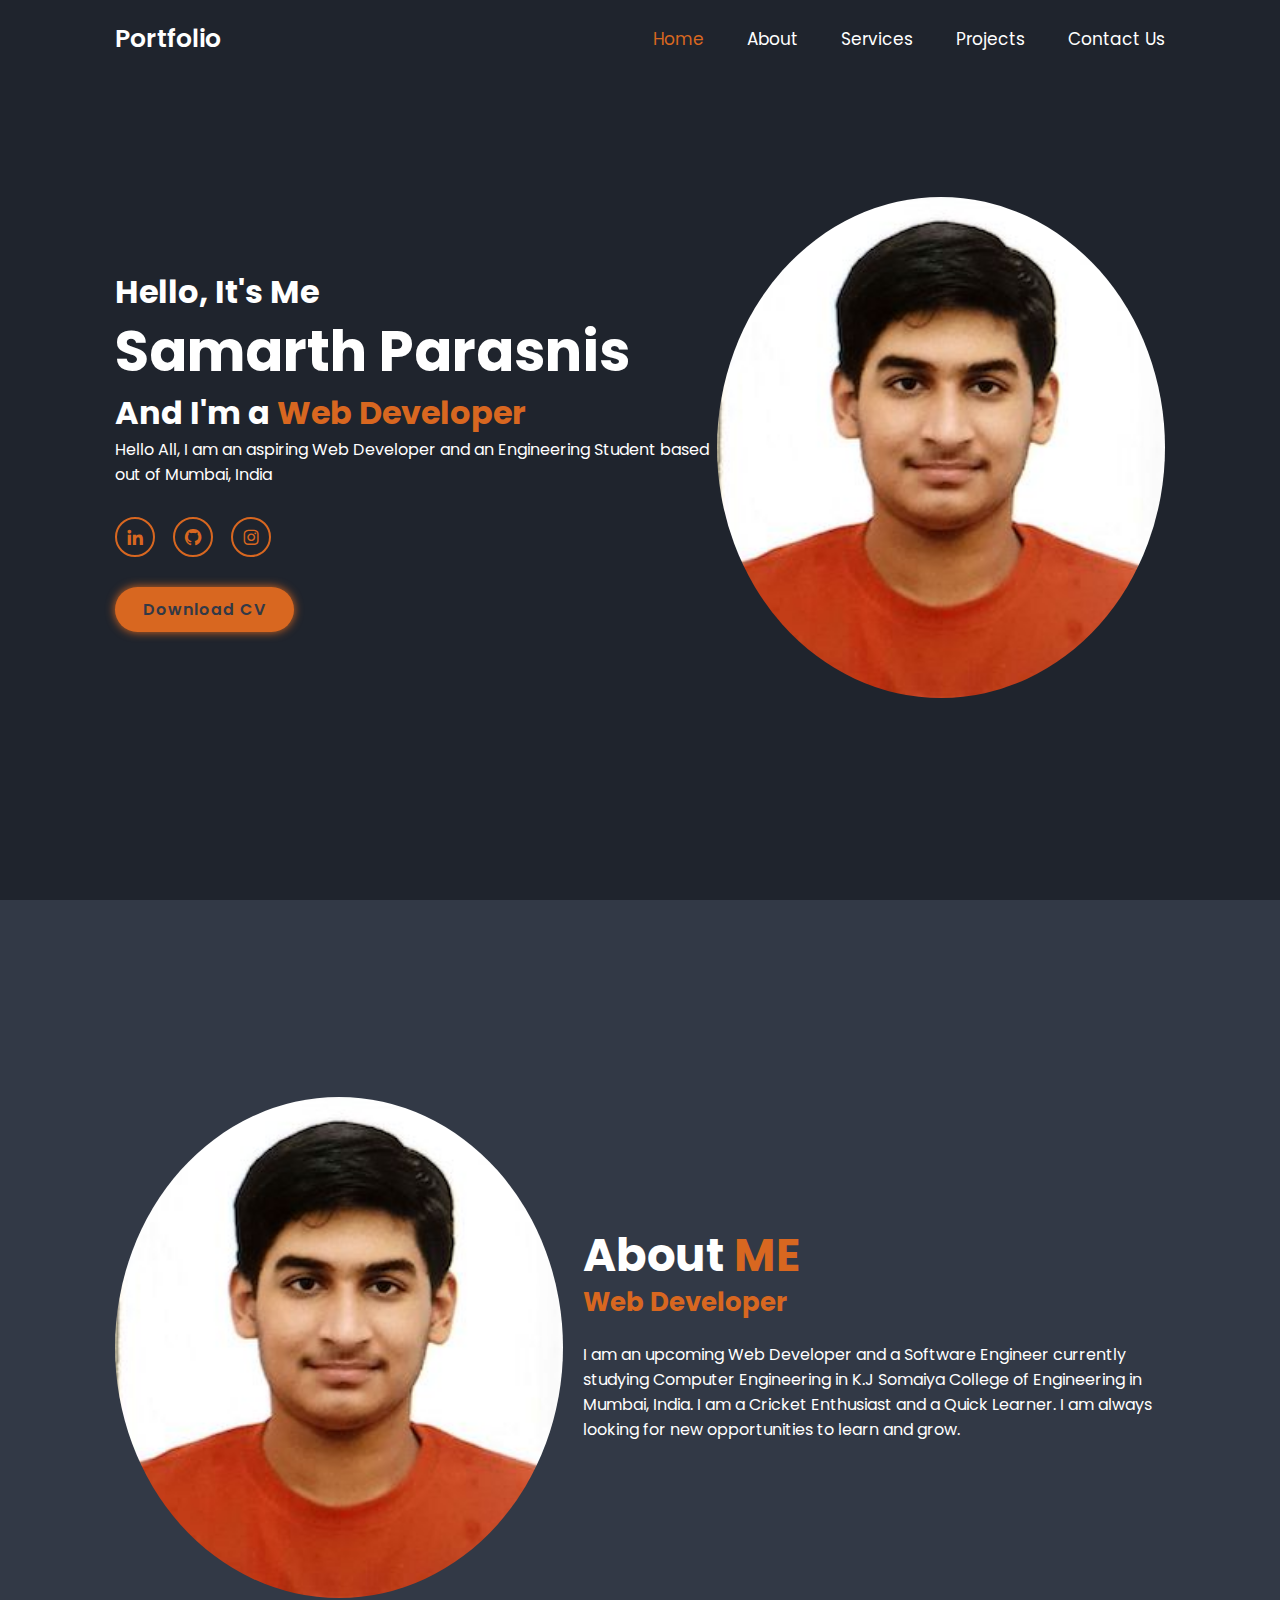
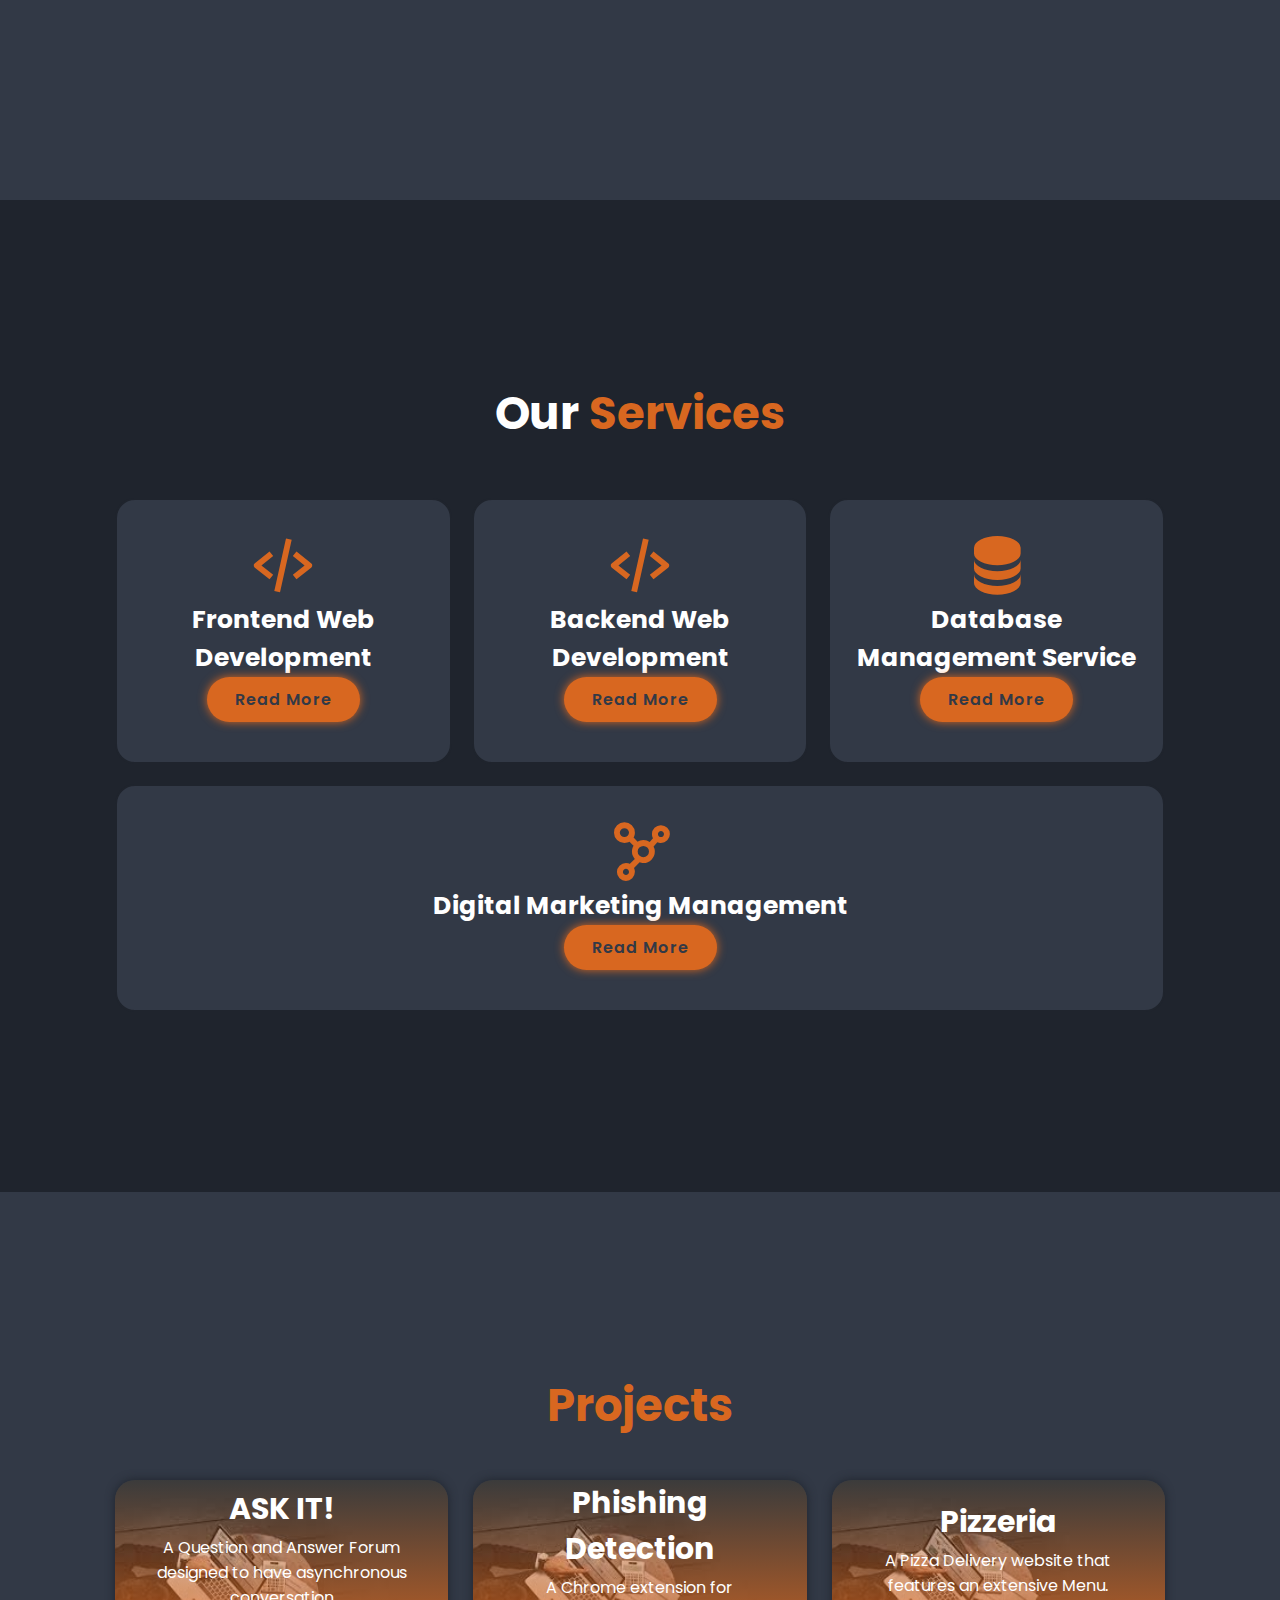
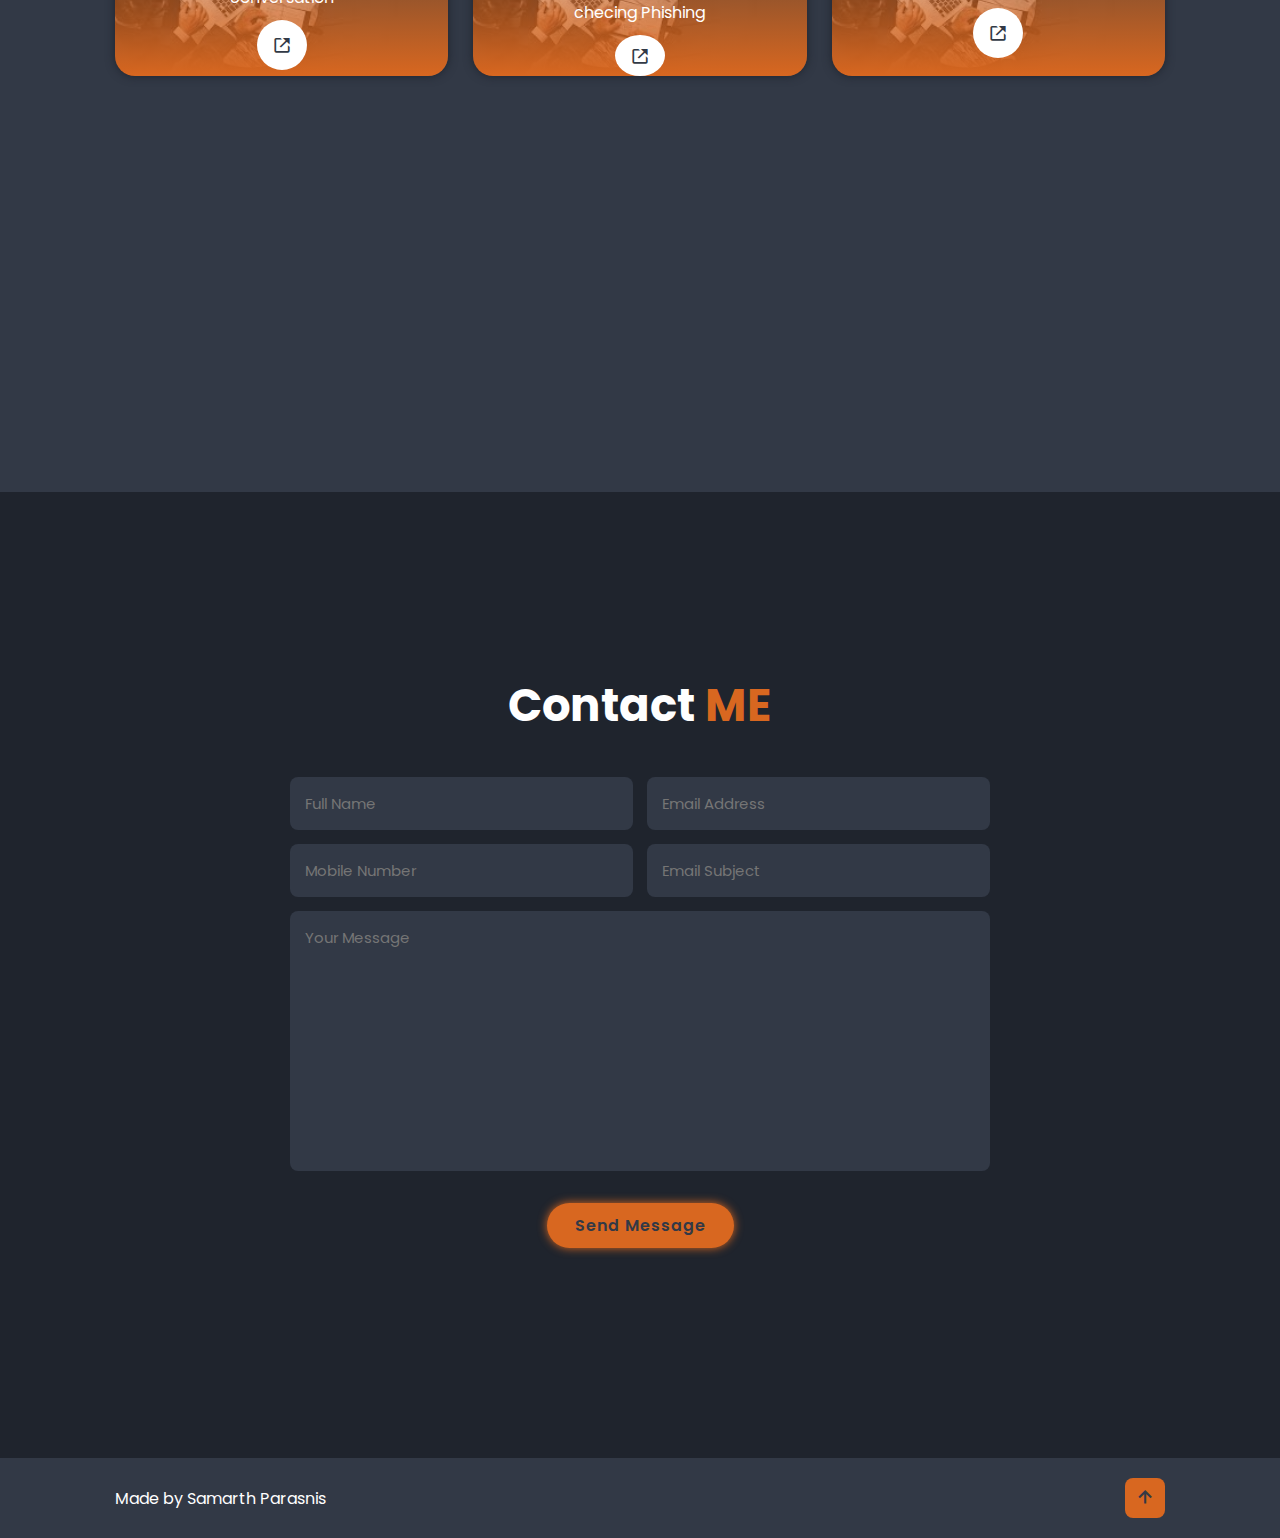
<file: Task 1-Portfolio/index.html>
<!DOCTYPE html>
<html lang="en">
  <head>
    <meta charset="UTF-8" />
    <meta http-equiv="X-UA-Compatible" content="IE=edge" />
    <meta name="viewport" content="width=device-width, initial-scale=1.0" />
    <title>Portfolio| Samarth Parasnis</title>
    <link rel="stylesheet" href="css/style.css" />
    <link
      href="https://unpkg.com/boxicons@2.1.4/css/boxicons.min.css"
      rel="stylesheet"
    />
  </head>
  <body>
    <!-- Header-->
    <header class="header">
      <a href="#" class="logo">Portfolio</a>
      <i class="bx bx-menu" id="menu-icon"></i>
      <nav class="navbar">
        <a href="#home" class="active">Home</a>
        <a href="#about">About</a>
        <a href="#services">Services</a>
        <a href="#projects">Projects</a>
        <a href="#contact">Contact Us </a>
      </nav>
    </header>

    <section class="home" id="home">
      <div class="home-content">
        <h3>Hello, It's Me</h3>
        <h1>Samarth Parasnis</h1>
        <h3>And I'm a <span>Web Developer</span></h3>
        <p>
          Hello All, I am an aspiring Web Developer and an Engineering Student
          based out of Mumbai, India
        </p>
        <div class="social-media">
          <a
            href="https://www.linkedin.com/in/samarth-parasnis-439433249/"
            target="_blank"
            ><i class="bx bxl-linkedin"></i
          ></a>
          <a href="https://github.com/Samarth-VP" target="_blank"
            ><i class="bx bxl-github"></i
          ></a>
          <a href="#"><i class="bx bxl-instagram"></i></a>
        </div>
        <a
          href="https://drive.google.com/file/d/19WzZL2dC-gZ2QJX5pT1XaovIKSrGjHHM/view?usp=sharing"
          class="btn"
          target="_blank"
        >
          Download CV</a
        >
      </div>
      <div class="home-img">
        <img src="images/home.jpg" alt="" />
      </div>
    </section>
    <!--About Section -->
    <section class="about" id="about">
      <div class="about-img">
        <img src="images/home.jpg" alt="" />
      </div>
      <div class="about-content">
        <h2 class="heading">About <span>ME</span></h2>
        <h3>Web Developer</h3>
        <p>
          I am an upcoming Web Developer and a Software Engineer currently
          studying Computer Engineering in K.J Somaiya College of Engineering in
          Mumbai, India. I am a Cricket Enthusiast and a Quick Learner. I am
          always looking for new opportunities to learn and grow.
        </p>
      </div>
    </section>

    <!-- Services-->

    <section class="services" id="services">
      <h2 class="heading">Our <span>Services</span></h2>

      <div class="services-container">
        <div class="services-box">
          <i class="bx bx-code-alt"></i>
          <h3>Frontend Web Development</h3>

          <a href="#" class="btn">Read More</a>
        </div>
        <div class="services-box">
          <i class="bx bx-code-alt"></i>
          <h3>Backend Web Development</h3>

          <a href="#" class="btn">Read More</a>
        </div>
        <div class="services-box">
          <i class="bx bxs-data"></i>
          <h3>Database Management Service</h3>

          <a href="#" class="btn">Read More</a>
        </div>
        <div class="services-box">
          <i class="bx bx-network-chart"></i>
          <h3>Digital Marketing Management</h3>

          <a href="#" class="btn">Read More</a>
        </div>
      </div>
    </section>

    <!--Projects-->
    <section class="portfolio" id="projects">
      <h2 class="heading"><span>Projects</span></h2>
      <div class="portfolio-container">
        <div class="portfolio-box">
          <img src="images/project.jpg" alt="" />
          <div class="portfolio-layer">
            <h4>ASK IT!</h4>
            <p>
              A Question and Answer Forum designed to have asynchronous
              conversation
            </p>
            <a href="https://github.com/Samarth-VP/ASK_IT-" target="_blank"
              ><i class="bx bx-link-external"></i
            ></a>
          </div>
        </div>
        <div class="portfolio-box">
          <img src="images/project.jpg" alt="" />
          <div class="portfolio-layer">
            <h4>Phishing Detection</h4>
            <p>A Chrome extension for checing Phishing</p>
            <a
              href="https://github.com/Phishing-Detection-System/Detection-Chrome-Extension"
              target="_blank"
              ><i class="bx bx-link-external"></i
            ></a>
          </div>
        </div>
        <div class="portfolio-box">
          <img src="images/project.jpg" alt="" />
          <div class="portfolio-layer">
            <h4>Pizzeria</h4>
            <p>A Pizza Delivery website that features an extensive Menu.</p>
            <a href="https://github.com/Samarth-VP/pizza_wpl" target="_blank"
              ><i class="bx bx-link-external"></i
            ></a>
          </div>
        </div>
      </div>
    </section>

    <!-- Contact Section-->
    <section class="contact" id="contact">
      <h2 class="heading">Contact <span>ME</span></h2>

      <form action="#">
        <div class="input-box">
          <input type="text" placeholder="Full Name" />
          <input type="email" placeholder="Email Address" />
        </div>
        <div class="input-box">
          <input type="number" placeholder="Mobile Number" />
          <input type="text" placeholder="Email Subject" />
        </div>
        <textarea
          name=""
          id=""
          cols="30"
          rows="10"
          placeholder="Your Message"
        ></textarea>
        <input type="submit" value="Send Message" class="btn" />
      </form>
    </section>

    <!--Footer-->
    <footer class="footer">
      <div class="footer-text">
        <p>Made by Samarth Parasnis</p>
      </div>
      <div class="footer-iconTop">
        <a href="#home">
          <i class="bx bx-up-arrow-alt"></i>
        </a>
      </div>
    </footer>
    <script src="js/script.js"></script>
  </body>
</html>
</file>
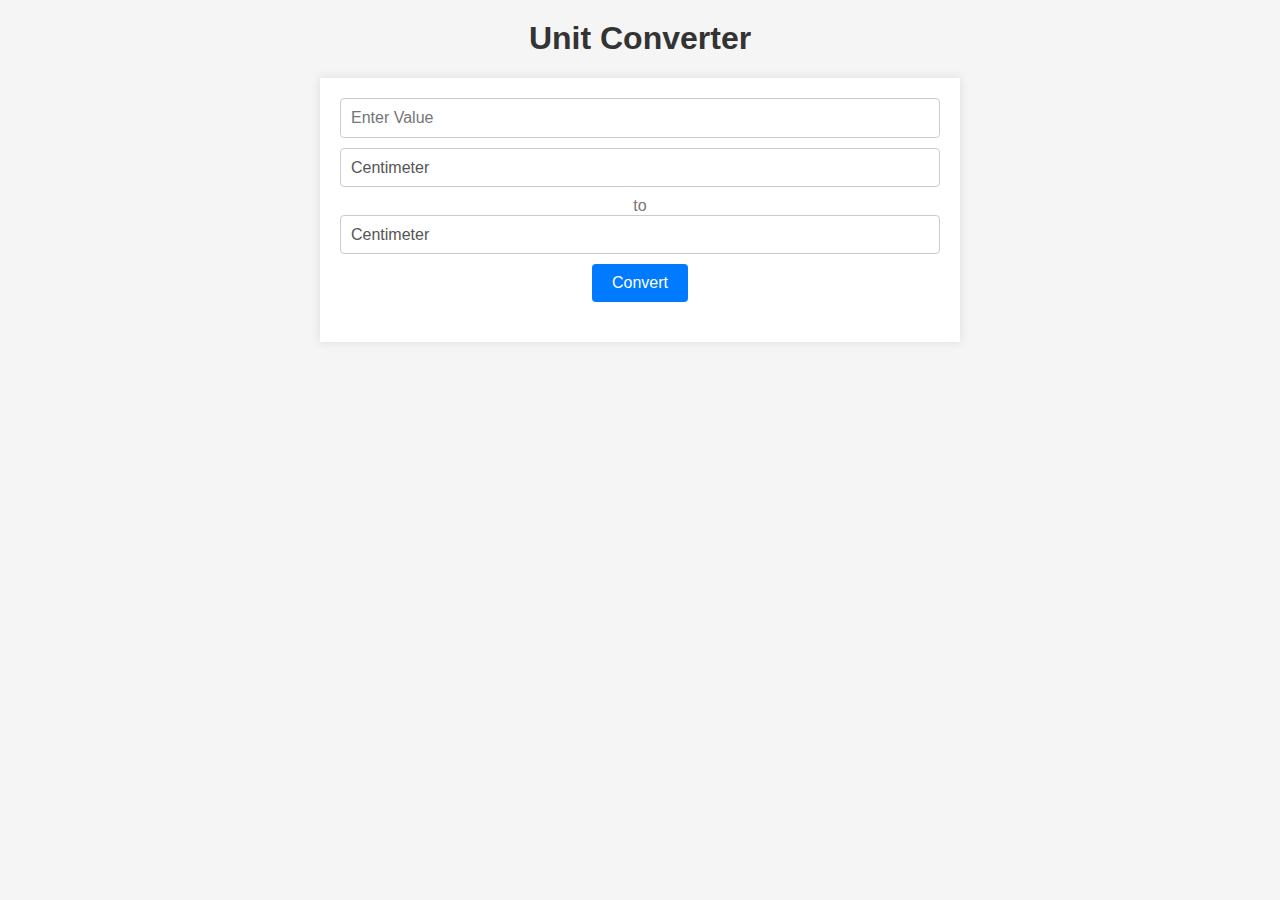
<file: Task 2 -Unit Converter/index.html>
<!DOCTYPE html>
<html lang="en">
  <head>
    <meta charset="UTF-8" />
    <meta name="viewport" content="width=device-width, initial-scale=1.0" />
    <title>Unit Converter</title>
    <link rel="stylesheet" href="style.css" />
  </head>
  <body>
    <h1>Unit Converter</h1>

    <div class="container">
      <div class="conversion">
        <input type="number" id="inputValue" placeholder="Enter Value" />
        <select id="unitFrom">
          <option value="cm">Centimeter</option>
          <option value="m">Meter</option>
          <option value="km">Kilometer</option>
          <option value="in">Inch</option>
          <option value="ft">Feet</option>
          <option value="yd">Yard</option>
          <option value="mi">Mile</option>
        </select>
        <span>to</span>
        <select id="unitTo">
          <option value="cm">Centimeter</option>
          <option value="m">Meter</option>
          <option value="km">Kilometer</option>
          <option value="in">Inch</option>
          <option value="ft">Feet</option>
          <option value="yd">Yard</option>
          <option value="mi">Mile</option>
        </select>
        <button id="convertBtn">Convert</button>
      </div>
      <div id="result" class="result"></div>
    </div>

    <script src="script.js"></script>
  </body>
</html>
</file>
<file: Task 1-Portfolio/css/style.css>
@import url("https://fonts.googleapis.com/css2?family=Poppins:wght@300;400;500;600;700;800;900&display=swap");

* {
  margin: 0;
  padding: 0;
  box-sizing: border-box;
  text-decoration: none;
  border: none;
  outline: none;
  scroll-behavior: smooth;
  font-family: "Poppins", "sans-serif";
}

:root {
  --bg-color: #1f242d;
  --second-bg-color: #323946;
  --text-color: #fff;
  --main-color: rgb(216, 103, 32);
  /* --main-color: #0ef; */
}

html {
  font-size: 62.5%;
  overflow-x: hidden;
}

body {
  background: var(--bg-color);
  color: var(--text-color);
}

section {
  min-height: 100vh;
  padding: 18rem 9%;
}

.header {
  position: fixed;
  top: 0;
  left: 0;
  width: 100%;
  padding: 2rem 9%;
  background: var(--bg-color);
  display: flex;
  justify-content: space-between;
  align-items: center;
  z-index: 100;
}

.header.sticky {
  border-bottom: 0.1rem rgba(0, 0, 0, 0.1);
}

.logo {
  font-size: 2.5rem;
  color: var(--text-color);
  font-weight: 600;
  cursor: default;
}
.navbar a {
  font-size: 1.7rem;
  color: var(--text-color);
  margin-left: 4rem;
  transition: 0.3s;
}

.navbar a:hover,
.navbar a.active {
  color: var(--main-color);
}

#menu-icon {
  font-size: 3.6rem;
  color: var(--text-color);
  display: none;
}

.home {
  padding-top: 1;
  display: flex;
  justify-content: center;
  align-items: center;
}

.home-img img {
  width: 35vw;
  border-radius: 70%;
}
.home-content h3 {
  font-size: 3.2rem;
  font-weight: 700;
}

.home-content h3 :nth-of-type(2) {
  margin-bottom: 2rem;
}

span {
  color: var(--main-color);
}

.home-content h1 {
  font-size: 5.6rem;
  font-weight: 700;
  line-height: 1.3;
}

.home-content p {
  font-size: 1.6rem;
}

.social-media a {
  display: inline-flex;
  justify-content: center;
  align-items: center;
  width: 4rem;
  height: 4rem;
  background: transparent;
  border: 0.2rem solid var(--main-color);
  border-radius: 50%;
  font-size: 2rem;
  color: var(--main-color);
  margin: 3rem 1.5rem 3rem 0;
  transition: 0.5s ease;
}

.social-media a:hover {
  background: var(--main-color);
  color: var(--second-bg-color);
  box-shadow: 0 0 1rem var(--main-color);
}

.btn {
  display: inline-block;
  padding: 1rem 2.8rem;
  background: var(--main-color);
  border-radius: 4rem;
  box-shadow: 0 0 1rem var(--main-color);
  font-size: 1.6rem;
  color: var(--second-bg-color);
  letter-spacing: 0.1rem;
  font-weight: 600;
  transition: 0.5s ease;
}

.btn:hover {
  box-shadow: none;
}

.about {
  display: flex;
  justify-content: center;
  align-items: center;
  gap: 2rem;
  background: var(--second-bg-color);
}

.about-img img {
  width: 35vw;
  border-radius: 50%;
}

.heading {
  text-align: center;
  font-size: 4.5rem;
}

.about-content h2 {
  text-align: left;
  line-height: 1.2;
}

.about-content h3 {
  font-size: 2.6rem;
  color: var(--main-color);
}

.about-content p {
  font-size: 1.6rem;
  margin: 2rem 0 3rem;
}

.services h2 {
  margin-bottom: 5rem;
}

.services-container {
  display: flex;
  justify-content: center;
  align-items: center;
  flex-wrap: wrap;
  gap: 2rem;
}

.services-container .services-box {
  flex: 1 1 30rem;
  background: var(--second-bg-color);
  padding: 3rem 2rem 4rem;
  border-radius: 2rem;
  text-align: center;
  border: 0.2rem solid var(--bg-color);
  transition: 0.5s ease;
}

.services-container .services-box:hover {
  border-color: var(--main-color);
  transform: scale(1.02);
}

.services-box i {
  font-size: 7rem;
  color: var(--main-color);
}

.services-box h3 {
  font-size: 2.5rem;
}
.services-box p {
  font-size: 1.6rem;
  margin: 1rem 0 3rem;
}

.portfolio {
  background: var(--second-bg-color);
}

.portfolio h2 {
  margin-bottom: 4rem;
}
.portfolio-container {
  display: grid;
  grid-template-columns: repeat(3, 1fr);
  align-items: center;
  gap: 2.5rem;
}

.portfolio-container .portfolio-box {
  position: relative;
  border-radius: 2rem;
  box-shadow: 0 0 1rem var(--bg-color);
  overflow: hidden;
  display: flex;
}

.portfolio-box img {
  width: 100%;
  transition: 0.5s ease;
}

.portfolio-box:hover img {
  transform: scale(1.1);
}

.portfolio-box .portfolio-layer {
  position: absolute;
  bottom: 0;
  left: 0;
  width: 100%;
  height: 100%;
  background: linear-gradient(rgba(0, 0, 0, 0.1), var(--main-color));
  display: flex;
  justify-content: center;
  align-items: center;
  flex-direction: column;
  text-align: center;
  padding: 0 4rem;
  transform: translateY(100);
  transition: 0.5s ease;
}

.portfolio-box:hover .portfolio-layer {
  transform: translateY(0);
}

.portfolio-layer h4 {
  font-size: 3rem;
}

.portfolio-layer p {
  font-size: 1.6rem;
  margin: 0.3rem 0 1rem;
}

.portfolio-layer a {
  display: inline-flex;
  justify-content: center;
  align-items: center;
  width: 5rem;
  height: 5rem;
  background: var(--text-color);
  border-radius: 50%;
}

.portfolio-layer a i {
  font-size: 2rem;
  color: var(--second-bg-color);
}

.contact h2 {
  margin-bottom: 3rem;
}

.contact form {
  max-width: 70rem;
  margin: 1rem auto;
  text-align: center;
  margin-bottom: 3rem;
}

.contact form .input-box {
  display: flex;
  justify-content: space-between;
  flex-wrap: wrap;
}

.contact form .input-box input,
.contact form textarea {
  width: 100%;
  padding: 1.5rem;
  font-size: 1.5rem;
  color: var(--text-color);
  background: var(--second-bg-color);
  border-radius: 0.8rem;
  margin: 0.7rem 0;
}
.contact form .input-box input {
  width: 49%;
}

.contact form textarea {
  resize: none;
}

.contact form .btn {
  margin-top: 2rem;
  cursor: pointer;
}

.footer {
  display: flex;
  justify-content: space-between;
  align-items: center;
  flex-wrap: wrap;
  padding: 2rem 9%;
  background: var(--second-bg-color);
}

.footer-text p {
  font-size: 1.6rem;
}

.footer-iconTop a {
  display: inline-flex;
  justify-content: center;
  align-items: center;
  padding: 0.8rem;
  background: var(--main-color);
  border-radius: 0.8rem;
  transition: 0.5s ease;
}

.footer-iconTop a i {
  font-size: 2.4rem;
  color: var(--second-bg-color);
}
.footer-iconTop a:hover {
  box-shadow: 0 0 1rem var(--main-color);
}
.footer-iconTop a i {
  font-size: 2.4rem;
  color: var(--second-bg-color);
}

/* BREAKPOINTS */

@media (max-width: 1200px) {
  html {
    font-size: 55%;
  }
}

@media (max-width: 991px) {
  .header {
    padding: 2rem 3%;
  }

  section {
    padding: 10rem 3% 2rem;
  }

  .services {
    padding-bottom: 7rem;
  }

  .portfolio {
    padding-bottom: 7rem;
  }
  .contact {
    min-height: auto;
  }
  .footer {
    padding: 2rem 3%;
  }
}

@media (max-width: 768px) {
  #menu-icon {
    display: block;
  }
  .navbar {
    position: absolute;
    top: 100%;
    left: 0;
    width: 100%;
    padding: 1rem 3%;
    background: var(--bg-color);
    border-top: 0.1rem solid rgba(0, 0, 0, 0.2);
    box-shadow: 0 0.5rem 1rem rgba(0, 0, 0, 0.2);
    display: none;
  }
  .navbar.active {
    display: block;
  }
  .navbar a {
    display: block;
    font-size: 2rem;
    margin: 3rem 0;
  }
  .home {
    flex-direction: column;
  }
  .home-content h1 {
    font-size: 5rem;
  }
  .home-content h3 {
    font-size: 2.6rem;
  }

  .home-img img {
    width: 70vw;
    margin: 4rem;
  }

  .about {
    flex-direction: column-reverse;
  }
  .about img {
    width: 70vw;
    margin-top: 4rem;
  }

  .services h2 {
    margin-bottom: 3rem;
  }

  .portfolio h2 {
    margin-bottom: 3rem;
  }
  .portfolio-container {
    grid-template-columns: repeat(2, 1fr);
  }
}

@media (max-width: 617px) {
  .portfolio-container {
    grid-template-columns: 1fr;
  }
}

@media (max-width: 450px) {
  html {
    font-size: 50%;
  }

  .contact form .input-box input {
    width: 100%;
  }
}

@media (max-width: 450px) {
  .home-img img {
    width: 90vw;
  }

  .about-img img {
    width: 90vw;
  }

  .footer {
    flex-direction: column-reverse;
  }

  .footer p {
    text-align: center;
    margin-top: 2rem;
  }
}
</file>
<file: Task 2 -Unit Converter/style.css>
/* Default styles */

body {
  font-family: Arial, sans-serif;
  background-color: #f5f5f5;
  margin: 0;
  padding: 0;
}

h1 {
  text-align: center;
  margin-top: 20px;
  color: #333;
}

.container {
  max-width: 600px;
  margin: 0 auto;
  padding: 20px;
  background-color: #ffffff;
  box-shadow: 0 0 10px rgba(0, 0, 0, 0.1);
}

.conversion {
  display: flex;
  flex-wrap: wrap;
  align-items: center;
  justify-content: center;
  margin-bottom: 20px;
}

.conversion input[type="number"],
.conversion select {
  width: 100%;
  margin-bottom: 10px;
  padding: 10px;
  box-sizing: border-box;
  border: 1px solid #ccc;
  border-radius: 4px;
  font-size: 16px;
  color: #555;
}

.conversion select {
  appearance: none;
  background-color: #fff;
  background-repeat: no-repeat;
  background-position: right 10px center;
  padding-right: 35px;
}

.conversion span {
  margin: 0 10px;
  color: #777;
}

button {
  padding: 10px 20px;
  font-size: 16px;
  background-color: #007bff;
  color: #fff;
  border: none;
  border-radius: 4px;
  cursor: pointer;
  transition: background-color 0.3s ease;
}

button:hover {
  background-color: #0056b3;
}

.result {
  text-align: center;
  font-size: 24px;
  font-weight: bold;
  color: #333;
  margin-bottom: 20px;
}

.error {
  text-align: center;
  color: #ff0000;
  font-weight: bold;
}

/* Media queries for responsive design */

@media screen and (max-width: 768px) {
  .container {
    max-width: 500px;
  }

  .conversion span {
    display: block;
    margin: 10px 0;
  }
}

@media screen and (max-width: 480px) {
  .container {
    max-width: 300px;
  }

  .conversion input[type="number"],
  .conversion select {
    font-size: 14px;
  }

  .conversion button {
    font-size: 16px;
  }
}
</file>
